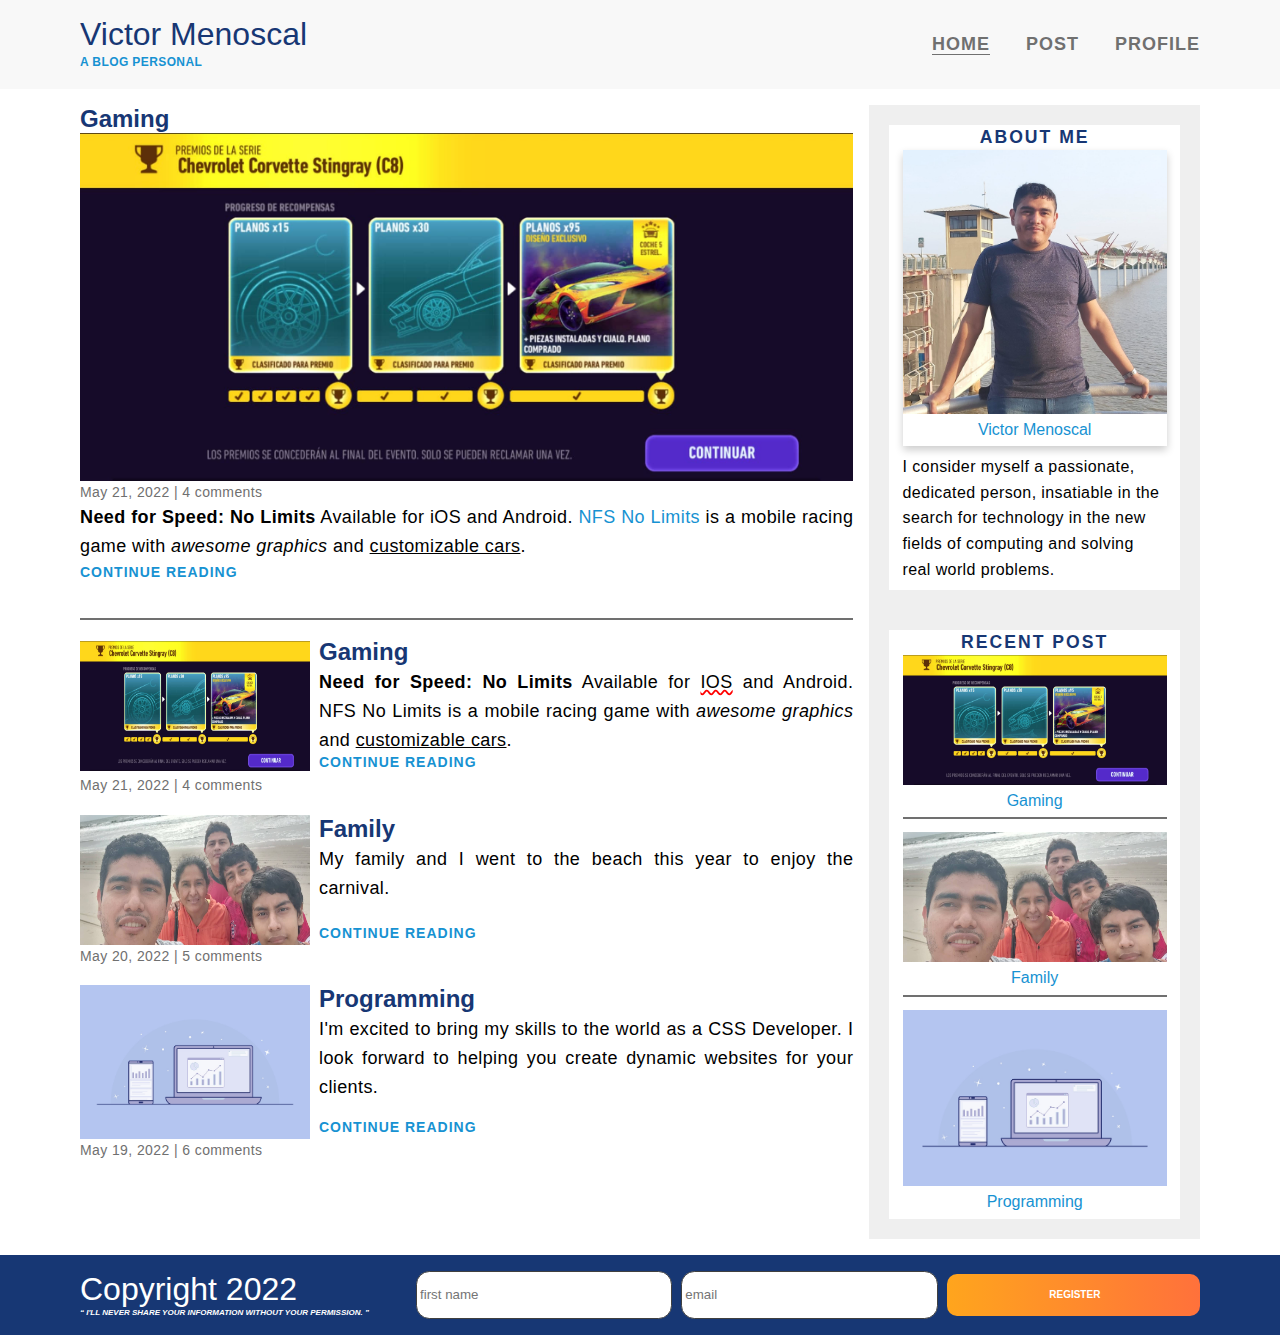
<file: index.html>
<!DOCTYPE html>
<html lang="en">
<head>
    <meta charset="UTF-8">
    <meta http-equiv="X-UA-Compatible" content="IE=edge">
    <meta name="viewport" content="width=device-width, initial-scale=1.0">
    <link rel="stylesheet" href="https://cdnjs.cloudflare.com/ajax/libs/font-awesome/5.9.0/css/all.css">
    <link rel="stylesheet" href="css/main.css">
    <title>Personal Blog Website</title>
</head>
<body>
    <div class="container">
        <header class="header box_flex">
            <div class="logo">
                <h1 class="logotype">Victor Menoscal</h1>
                <p class="baseline">A blog personal</p>
            </div>
            <nav class="navigator">
                <ul class="menu">
                    <li class="item"><a class="item_link current_page" href="index.html">Home</a></li>
                    <li class="item"><a class="item_link" href="post.html">Post</a></li>
                    <li class="item"><a class="item_link" href="about.html">Profile</a></li>
                </ul>
            </nav>
        </header>
        <main class="content">
            <article class="article_featured">
                <h2 class="article_title">
                    Gaming
                </h2>
                <img class="article_image_featured" src="img/game.jpg" alt="game">
                <p class="article_info">
                    May 21, 2022 | 4 comments
                </p>
                <p class="article_body">
                    <strong>Need for Speed: No Limits</strong> Available for iOS and Android. <a class="link_text" href="https://www.ea.com/es-es/games/need-for-speed/need-for-speed-no-limits" target="_blank">NFS No Limits</a> is a mobile racing game with <em>awesome graphics</em> and <u>customizable cars</u>.
                </p>
                <a class="article_read_link" href="post.html">Continue Reading</a>
            </article>
            <article class="article_recent">
                <h2 class="article_title">
                    Gaming
                </h2>
                <p class="article_body">
                    <strong>Need for Speed: No Limits</strong> Available for <u class="spelling">IOS</u> and Android. NFS No Limits is a mobile racing game with <em>awesome graphics</em> and <u>customizable cars</u>.
                </p>
                <a class="article_read_link" href="post.html">Continue Reading</a>
                <img class="article_image" src="img/game.jpg" alt="game">
                <p class="article_info">
                    May 21, 2022 | 4 comments
                </p>
            </article>
            <article class="article_recent">
                <h2 class="article_title">
                    Family
                </h2>
                <p class="article_body">
                    My family and I went to the beach this year to enjoy the carnival.
                </p>
                <a class="article_read_link" href="#">Continue Reading</a>
                <img class="article_image" src="img/family.jpg" alt="family">
                <p class="article_info">
                    May 20, 2022 | 5 comments
                </p>
            </article>
            <article class="article_recent">
                <h2 class="article_title">
                    Programming
                </h2>
                <p class="article_body">
                    I'm excited to bring my skills to the world as a CSS Developer. I look forward to helping you create dynamic websites for your clients.
                </p>
                <a class="article_read_link" href="#">Continue Reading</a>
                <img class="article_image" src="img/programming.jpg" alt="programming">
                <p class="article_info">
                    May 19, 2022 | 6 comments
                </p>
            </article>
        </main>
        <aside class="gallery">
            <div class="gallery_widget">
                <h2 class="widget_title">
                    About Me
                </h2>
                <div class="card">
                    <img class="card_image" src="img/about.jpg" alt="victor menoscal">
                    <div class="card_box">
                        <h3 class="widget_recent_title">Victor Menoscal</h3> 
                    </div>
                </div>
                <p class="widget_body">
                    I consider myself a passionate, dedicated person, insatiable in the search for technology in the new fields of computing and solving real world problems.
                </p>
            </div>
            <div class="gallery_widget">
                <h2 class="widget_title">
                    Recent Post
                </h2>
                <div class="widget_recent">
                    <h3 class="widget_recent_title">
                        Gaming
                    </h3>
                    <img class="widget_image" src="img/game.jpg" alt="game">
                </div>
                <div class="widget_recent">
                    <h3 class="widget_recent_title">
                        Family
                    </h3>
                    <img class="widget_image" src="img/family.jpg" alt="family">
                </div>
                <div class="widget_recent">
                    <h3 class="widget_recent_title">
                        Programming
                    </h3>
                    <img class="widget_image" src="img/programming.jpg" alt="programming">
                </div>
            </div>
        </aside>
        <footer class="footer box_flex">
            <div class="logo_footer">
                <h1 class="logotype_footer">Copyright 2022</h1>
                <blockquote class="baseline_footer" cite="https://leginfo.legislature.ca.gov/">
                    I'll never share your information without your permission.
                </blockquote>
            </div>
            <form class="register_form" action="index.html" method="POST">
                <input class="fname form_child" type="text" placeholder="first name" required>
                <input class="email form_child" type="email" placeholder="email" required>
                <button class="register_btn form_child" type="submit">Register</button>
            </form>
        </footer>
    </div>
</body>
</html>
</file>
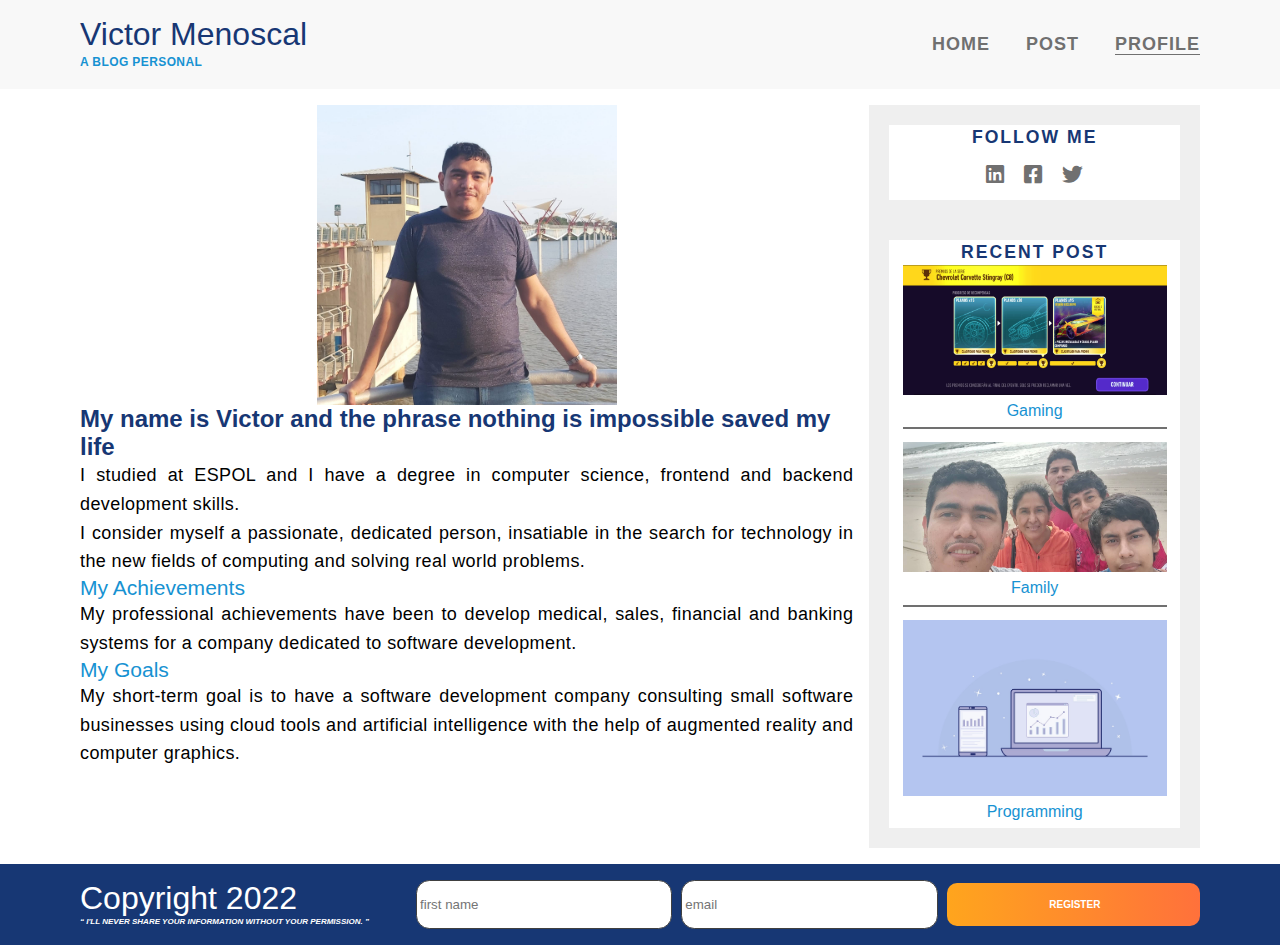
<file: about.html>
<!DOCTYPE html>
<html lang="en">
<head>
    <meta charset="UTF-8">
    <meta http-equiv="X-UA-Compatible" content="IE=edge">
    <meta name="viewport" content="width=device-width, initial-scale=1.0">
    <link rel="stylesheet" href="https://cdnjs.cloudflare.com/ajax/libs/font-awesome/5.9.0/css/all.css">
    <link rel="stylesheet" href="css/main.css">
    <title>Personal Blog Website</title>
</head>
<body>
    <div class="container">
        <header class="header box_flex">
            <div class="logo">
                <h1 class="logotype">Victor Menoscal</h1>
                <p class="baseline">A blog personal</p>
            </div>
            <nav class="navigator">
                <ul class="menu">
                    <li class="item"><a class="item_link" href="index.html">Home</a></li>
                    <li class="item"><a class="item_link" href="post.html">Post</a></li>
                    <li class="item"><a class="item_link current_page" href="about.html">Profile</a></li>
                </ul>
            </nav>
        </header>
        <main class="content">
            <article class="article_profile">
                <img class="image_full" src="img/about.jpg" alt="Victor Menoscal">
                <h2 class="article_title">
                    My name is Victor and the phrase nothing is impossible saved my life
                </h2>
                <p class="article_body">
                    I studied at ESPOL and I have a degree in computer science, frontend and backend development skills.
                </p>
                <p class="article_body">
                    I consider myself a passionate, dedicated person, insatiable in the search for technology in the new fields of computing and solving real world problems.
                </p>
                <h3 class="article_subtitle">
                    My Achievements
                </h3>
                <p class="article_body">
                    My professional achievements have been to develop medical, sales, financial and banking systems for a company dedicated to software development. 
                </p>
                <h3 class="article_subtitle">
                    My Goals
                </h3>
                <p class="article_body">
                    My short-term goal is to have a software development company consulting small software businesses using cloud tools and artificial intelligence with the help of augmented reality and computer graphics.
                </p>
            </article>
        </main>
        <aside class="gallery">
            <div class="gallery_widget">
                <h2 class="widget_title">
                    Follow Me
                </h2>
                <ul class="social_list">
                    <li class="social_item"><a class="social_link" href="https://www.linkedin.com/in/victormenoscal/?locale=en_US" target="_blank"><i class="fab fa-linkedin"></i></a></li>
                    <li class="social_item"><a class="social_link" href="https://www.facebook.com/MenoscalVictor" target="_blank"><i class="fab fa-facebook-square"></i></a></li>
                    <li class="social_item"><a class="social_link" href="https://twitter.com/vicameno" target="_blank"><i class="fab fa-twitter"></i></a></li>
                </ul>
            </div>
            <div class="gallery_widget">
                <h2 class="widget_title">
                    Recent Post
                </h2>
                <div class="widget_recent">
                    <h3 class="widget_recent_title">
                        Gaming
                    </h3>
                    <img class="widget_image" src="img/game.jpg" alt="game">
                </div>
                <div class="widget_recent">
                    <h3 class="widget_recent_title">
                        Family
                    </h3>
                    <img class="widget_image" src="img/family.jpg" alt="family">
                </div>
                <div class="widget_recent">
                    <h3 class="widget_recent_title">
                        Programming
                    </h3>
                    <img class="widget_image" src="img/programming.jpg" alt="programming">
                </div>
            </div>
        </aside>
        <footer class="footer box_flex">
            <div class="logo_footer">
                <h1 class="logotype_footer">Copyright 2022</h1>
                <blockquote class="baseline_footer" cite="https://leginfo.legislature.ca.gov/">
                    I'll never share your information without your permission.
                </blockquote>
            </div>
            <form class="register_form" action="index.html" method="POST">
                <input class="fname form_child" type="text" placeholder="first name" required>
                <input class="email form_child" type="email" placeholder="email" required>
                <button class="register_btn form_child" type="submit">Register</button>
            </form>
        </footer>
    </div>
</body>
</html>
</file>
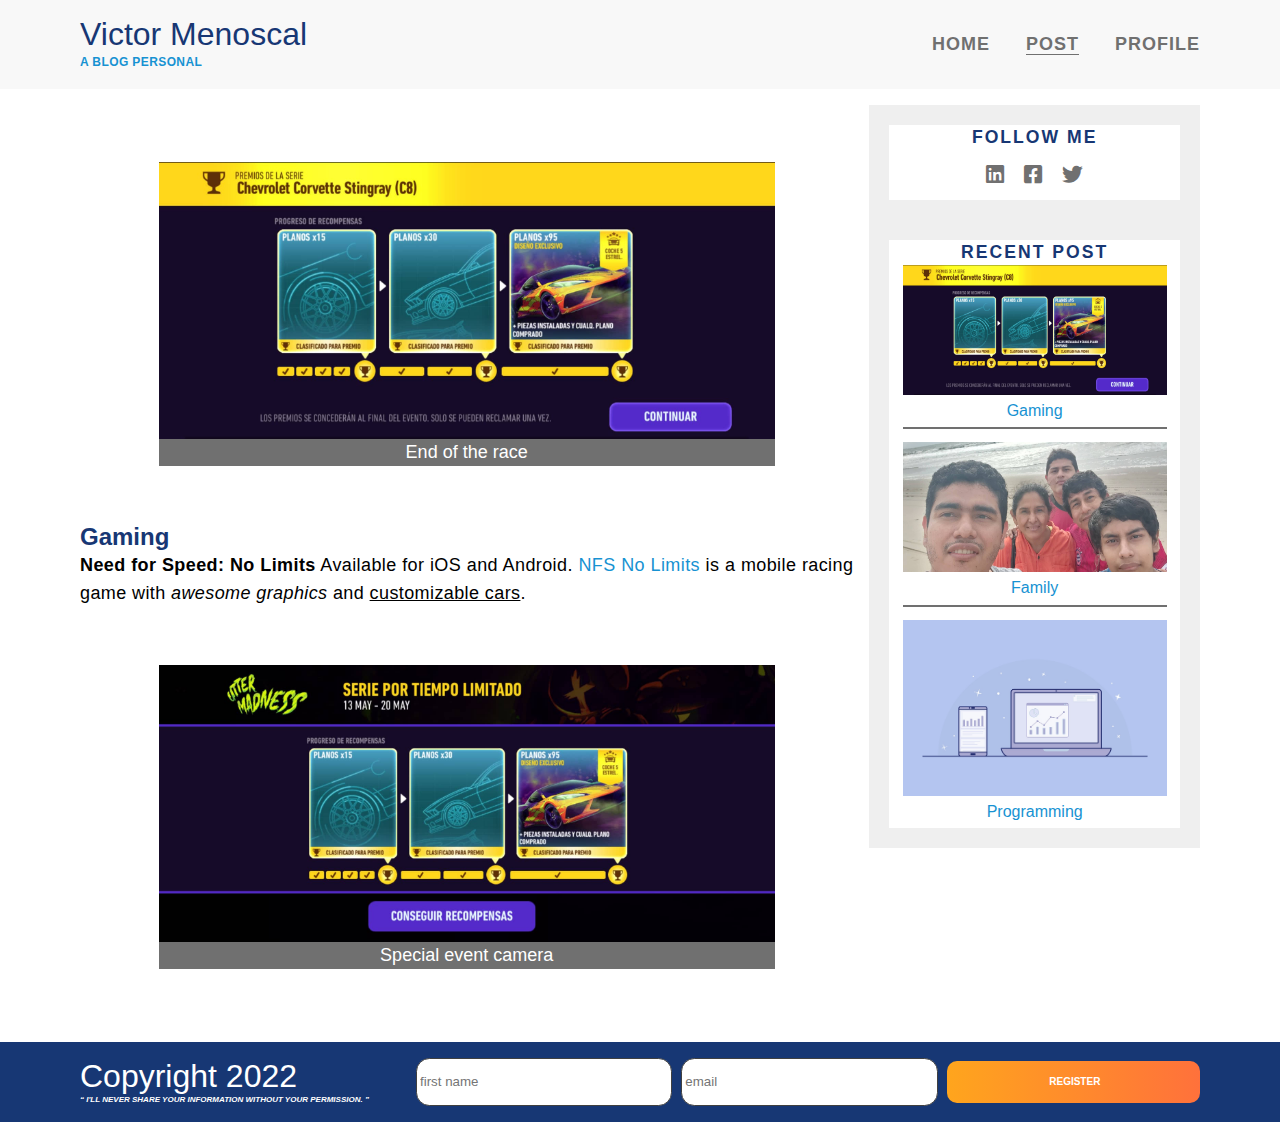
<file: post.html>
<!DOCTYPE html>
<html lang="en">
<head>
    <meta charset="UTF-8">
    <meta http-equiv="X-UA-Compatible" content="IE=edge">
    <meta name="viewport" content="width=device-width, initial-scale=1.0">
    <link rel="stylesheet" href="https://cdnjs.cloudflare.com/ajax/libs/font-awesome/5.9.0/css/all.css">
    <link rel="stylesheet" href="css/main.css">
    <title>Personal Blog Website</title>
</head>
<body>
    <div class="container">
        <header class="header box_flex">
            <div class="logo">
                <h1 class="logotype">Victor Menoscal</h1>
                <p class="baseline">A blog personal</p>
            </div>
            <nav class="navigator">
                <ul class="menu">
                    <li class="item"><a class="item_link" href="index.html">Home</a></li>
                    <li class="item"><a class="item_link current_page" href="post.html">Post</a></li>
                    <li class="item"><a class="item_link" href="about.html">Profile</a></li>
                </ul>
            </nav>
        </header>
        <main class="content">
            <article class="article_profile">
                <figure class="figure_article">
                    <img class="image_full" src="img/game.jpg" alt="game">
                    <figcaption class="image_caption">End of the race</figcaption>
                </figure>
                <h2 class="article_title">
                    Gaming
                </h2>
                <p class="article_body">
                    <strong>Need for Speed: No Limits</strong> Available for iOS and Android. <a class="link_text" href="https://www.ea.com/es-es/games/need-for-speed/need-for-speed-no-limits" target="_blank">NFS No Limits</a> is a mobile racing game with <em>awesome graphics</em> and <u>customizable cars</u>.
                </p>
                <figure class="figure_article">
                    <img class="image_full" src="img/car_game.jpg" alt="car game">
                    <figcaption class="image_caption">Special event camera</figcaption>
                </figure>
            </article>
        </main>
        <aside class="gallery">
            <div class="gallery_widget">
                <h2 class="widget_title">
                    Follow Me
                </h2>
                <ul class="social_list">
                    <li class="social_item"><a class="social_link" href="https://www.linkedin.com/in/victormenoscal/?locale=en_US" target="_blank"><i class="fab fa-linkedin"></i></a></li>
                    <li class="social_item"><a class="social_link" href="https://www.facebook.com/MenoscalVictor" target="_blank"><i class="fab fa-facebook-square"></i></a></li>
                    <li class="social_item"><a class="social_link" href="https://twitter.com/vicameno" target="_blank"><i class="fab fa-twitter"></i></a></li>
                </ul>
            </div>
            <div class="gallery_widget">
                <h2 class="widget_title">
                    Recent Post
                </h2>
                <div class="widget_recent">
                    <h3 class="widget_recent_title">
                        Gaming
                    </h3>
                    <img class="widget_image" src="img/game.jpg" alt="game">
                </div>
                <div class="widget_recent">
                    <h3 class="widget_recent_title">
                        Family
                    </h3>
                    <img class="widget_image" src="img/family.jpg" alt="family">
                </div>
                <div class="widget_recent">
                    <h3 class="widget_recent_title">
                        Programming
                    </h3>
                    <img class="widget_image" src="img/programming.jpg" alt="programming">
                </div>
            </div>
        </aside>
        <footer class="footer box_flex">
            <div class="logo_footer">
                <h1 class="logotype_footer">Copyright 2022</h1>
                <blockquote class="baseline_footer" cite="https://leginfo.legislature.ca.gov/">
                    I'll never share your information without your permission.
                </blockquote>
            </div>
            <form class="register_form" action="index.html" method="POST">
                <input class="fname form_child" type="text" placeholder="first name" required>
                <input class="email form_child" type="email" placeholder="email" required>
                <button class="register_btn form_child" type="submit">Register</button>
            </form>
        </footer>
    </div>
</body>
</html>
</file>
<file: css/main.css>
@import url(module/home.css);
@import url(module/device.css);
@import url(module/design.css);
</file>
